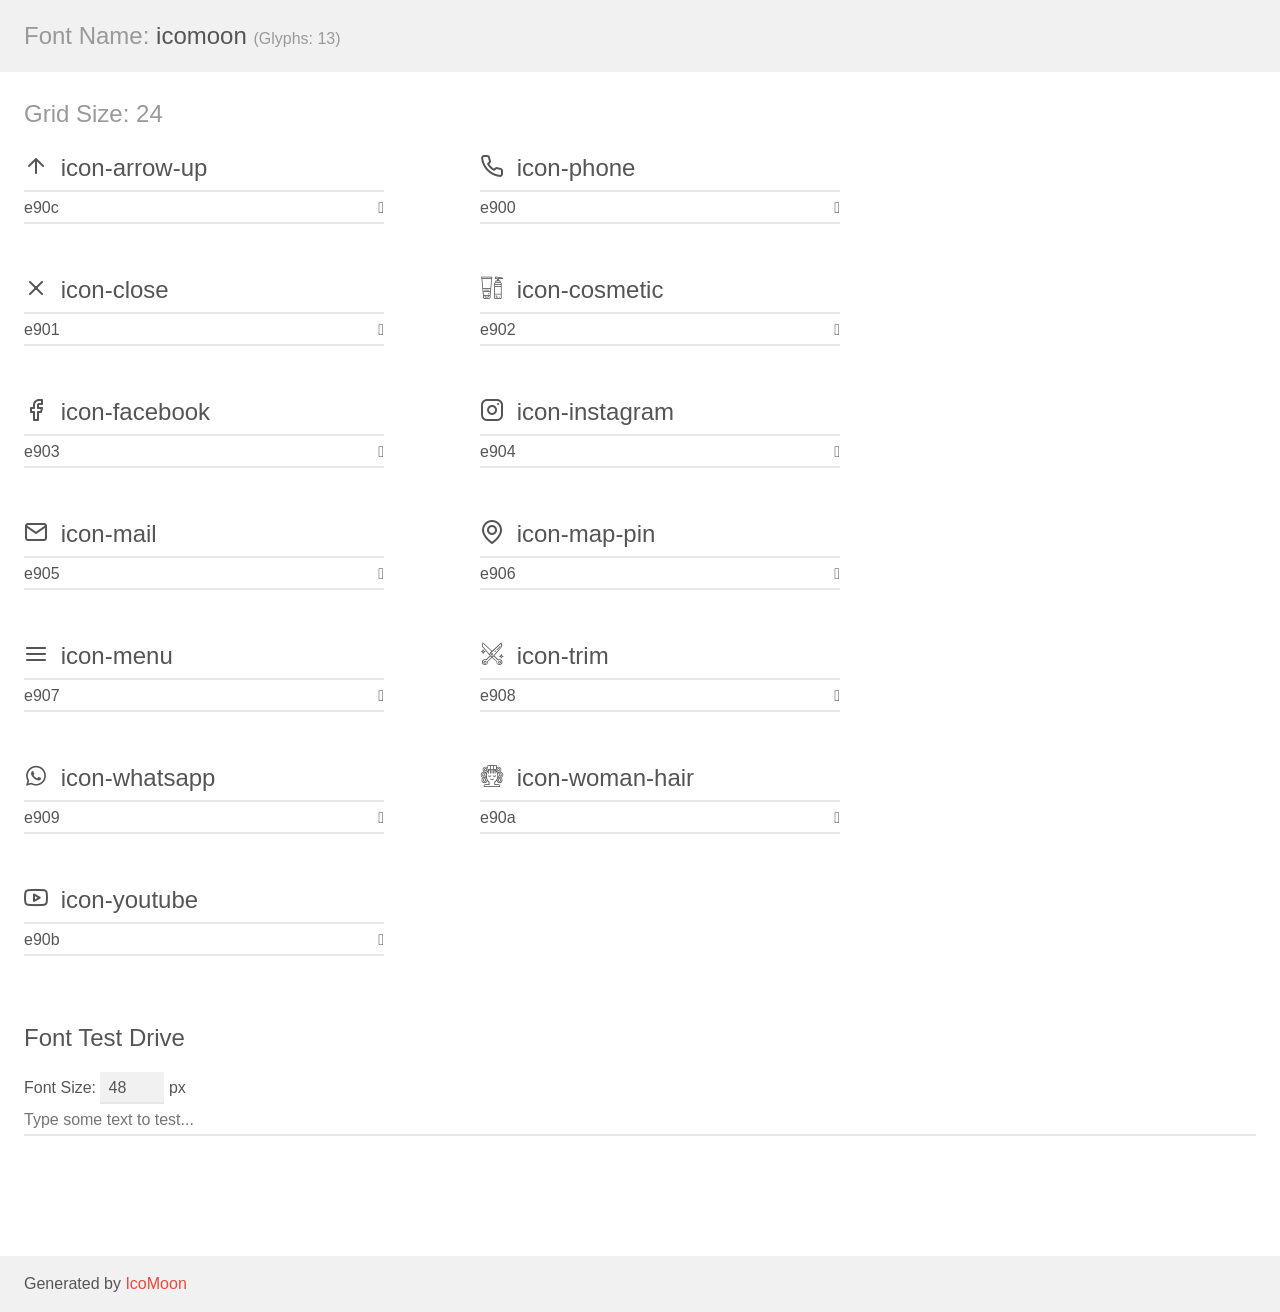
<file: assets/fonts/demo.html>
<!doctype html>
<html>
<head>
    <meta charset="utf-8">
    <title>IcoMoon Demo</title>
    <meta name="description" content="An Icon Font Generated By IcoMoon.io">
    <meta name="viewport" content="width=device-width, initial-scale=1">
    <link rel="stylesheet" href="demo-files/demo.css">
    <link rel="stylesheet" href="style.css"></head>
<body>
    <div class="bgc1 clearfix">
        <h1 class="mhmm mvm"><span class="fgc1">Font Name:</span> icomoon <small class="fgc1">(Glyphs:&nbsp;13)</small></h1>
    </div>
    <div class="clearfix mhl ptl">
        <h1 class="mvm mtn fgc1">Grid Size: 24</h1>
        <div class="glyph fs1">
            <div class="clearfix bshadow0 pbs">
                <span class="icon-arrow-up"></span>
                <span class="mls"> icon-arrow-up</span>
            </div>
            <fieldset class="fs0 size1of1 clearfix hidden-false">
                <input type="text" readonly value="e90c" class="unit size1of2" />
                <input type="text" maxlength="1" readonly value="&#xe90c;" class="unitRight size1of2 talign-right" />
            </fieldset>
            <div class="fs0 bshadow0 clearfix hidden-true">
                <span class="unit pvs fgc1">liga: </span>
                <input type="text" readonly value="" class="liga unitRight" />
            </div>
        </div>
        <div class="glyph fs1">
            <div class="clearfix bshadow0 pbs">
                <span class="icon-phone"></span>
                <span class="mls"> icon-phone</span>
            </div>
            <fieldset class="fs0 size1of1 clearfix hidden-false">
                <input type="text" readonly value="e900" class="unit size1of2" />
                <input type="text" maxlength="1" readonly value="&#xe900;" class="unitRight size1of2 talign-right" />
            </fieldset>
            <div class="fs0 bshadow0 clearfix hidden-true">
                <span class="unit pvs fgc1">liga: </span>
                <input type="text" readonly value="" class="liga unitRight" />
            </div>
        </div>
        <div class="glyph fs1">
            <div class="clearfix bshadow0 pbs">
                <span class="icon-close"></span>
                <span class="mls"> icon-close</span>
            </div>
            <fieldset class="fs0 size1of1 clearfix hidden-false">
                <input type="text" readonly value="e901" class="unit size1of2" />
                <input type="text" maxlength="1" readonly value="&#xe901;" class="unitRight size1of2 talign-right" />
            </fieldset>
            <div class="fs0 bshadow0 clearfix hidden-true">
                <span class="unit pvs fgc1">liga: </span>
                <input type="text" readonly value="" class="liga unitRight" />
            </div>
        </div>
        <div class="glyph fs1">
            <div class="clearfix bshadow0 pbs">
                <span class="icon-cosmetic"></span>
                <span class="mls"> icon-cosmetic</span>
            </div>
            <fieldset class="fs0 size1of1 clearfix hidden-false">
                <input type="text" readonly value="e902" class="unit size1of2" />
                <input type="text" maxlength="1" readonly value="&#xe902;" class="unitRight size1of2 talign-right" />
            </fieldset>
            <div class="fs0 bshadow0 clearfix hidden-true">
                <span class="unit pvs fgc1">liga: </span>
                <input type="text" readonly value="" class="liga unitRight" />
            </div>
        </div>
        <div class="glyph fs1">
            <div class="clearfix bshadow0 pbs">
                <span class="icon-facebook"></span>
                <span class="mls"> icon-facebook</span>
            </div>
            <fieldset class="fs0 size1of1 clearfix hidden-false">
                <input type="text" readonly value="e903" class="unit size1of2" />
                <input type="text" maxlength="1" readonly value="&#xe903;" class="unitRight size1of2 talign-right" />
            </fieldset>
            <div class="fs0 bshadow0 clearfix hidden-true">
                <span class="unit pvs fgc1">liga: </span>
                <input type="text" readonly value="" class="liga unitRight" />
            </div>
        </div>
        <div class="glyph fs1">
            <div class="clearfix bshadow0 pbs">
                <span class="icon-instagram"></span>
                <span class="mls"> icon-instagram</span>
            </div>
            <fieldset class="fs0 size1of1 clearfix hidden-false">
                <input type="text" readonly value="e904" class="unit size1of2" />
                <input type="text" maxlength="1" readonly value="&#xe904;" class="unitRight size1of2 talign-right" />
            </fieldset>
            <div class="fs0 bshadow0 clearfix hidden-true">
                <span class="unit pvs fgc1">liga: </span>
                <input type="text" readonly value="" class="liga unitRight" />
            </div>
        </div>
        <div class="glyph fs1">
            <div class="clearfix bshadow0 pbs">
                <span class="icon-mail"></span>
                <span class="mls"> icon-mail</span>
            </div>
            <fieldset class="fs0 size1of1 clearfix hidden-false">
                <input type="text" readonly value="e905" class="unit size1of2" />
                <input type="text" maxlength="1" readonly value="&#xe905;" class="unitRight size1of2 talign-right" />
            </fieldset>
            <div class="fs0 bshadow0 clearfix hidden-true">
                <span class="unit pvs fgc1">liga: </span>
                <input type="text" readonly value="" class="liga unitRight" />
            </div>
        </div>
        <div class="glyph fs1">
            <div class="clearfix bshadow0 pbs">
                <span class="icon-map-pin"></span>
                <span class="mls"> icon-map-pin</span>
            </div>
            <fieldset class="fs0 size1of1 clearfix hidden-false">
                <input type="text" readonly value="e906" class="unit size1of2" />
                <input type="text" maxlength="1" readonly value="&#xe906;" class="unitRight size1of2 talign-right" />
            </fieldset>
            <div class="fs0 bshadow0 clearfix hidden-true">
                <span class="unit pvs fgc1">liga: </span>
                <input type="text" readonly value="" class="liga unitRight" />
            </div>
        </div>
        <div class="glyph fs1">
            <div class="clearfix bshadow0 pbs">
                <span class="icon-menu"></span>
                <span class="mls"> icon-menu</span>
            </div>
            <fieldset class="fs0 size1of1 clearfix hidden-false">
                <input type="text" readonly value="e907" class="unit size1of2" />
                <input type="text" maxlength="1" readonly value="&#xe907;" class="unitRight size1of2 talign-right" />
            </fieldset>
            <div class="fs0 bshadow0 clearfix hidden-true">
                <span class="unit pvs fgc1">liga: </span>
                <input type="text" readonly value="" class="liga unitRight" />
            </div>
        </div>
        <div class="glyph fs1">
            <div class="clearfix bshadow0 pbs">
                <span class="icon-trim"></span>
                <span class="mls"> icon-trim</span>
            </div>
            <fieldset class="fs0 size1of1 clearfix hidden-false">
                <input type="text" readonly value="e908" class="unit size1of2" />
                <input type="text" maxlength="1" readonly value="&#xe908;" class="unitRight size1of2 talign-right" />
            </fieldset>
            <div class="fs0 bshadow0 clearfix hidden-true">
                <span class="unit pvs fgc1">liga: </span>
                <input type="text" readonly value="" class="liga unitRight" />
            </div>
        </div>
        <div class="glyph fs1">
            <div class="clearfix bshadow0 pbs">
                <span class="icon-whatsapp"></span>
                <span class="mls"> icon-whatsapp</span>
            </div>
            <fieldset class="fs0 size1of1 clearfix hidden-false">
                <input type="text" readonly value="e909" class="unit size1of2" />
                <input type="text" maxlength="1" readonly value="&#xe909;" class="unitRight size1of2 talign-right" />
            </fieldset>
            <div class="fs0 bshadow0 clearfix hidden-true">
                <span class="unit pvs fgc1">liga: </span>
                <input type="text" readonly value="" class="liga unitRight" />
            </div>
        </div>
        <div class="glyph fs1">
            <div class="clearfix bshadow0 pbs">
                <span class="icon-woman-hair"></span>
                <span class="mls"> icon-woman-hair</span>
            </div>
            <fieldset class="fs0 size1of1 clearfix hidden-false">
                <input type="text" readonly value="e90a" class="unit size1of2" />
                <input type="text" maxlength="1" readonly value="&#xe90a;" class="unitRight size1of2 talign-right" />
            </fieldset>
            <div class="fs0 bshadow0 clearfix hidden-true">
                <span class="unit pvs fgc1">liga: </span>
                <input type="text" readonly value="" class="liga unitRight" />
            </div>
        </div>
        <div class="glyph fs1">
            <div class="clearfix bshadow0 pbs">
                <span class="icon-youtube"></span>
                <span class="mls"> icon-youtube</span>
            </div>
            <fieldset class="fs0 size1of1 clearfix hidden-false">
                <input type="text" readonly value="e90b" class="unit size1of2" />
                <input type="text" maxlength="1" readonly value="&#xe90b;" class="unitRight size1of2 talign-right" />
            </fieldset>
            <div class="fs0 bshadow0 clearfix hidden-true">
                <span class="unit pvs fgc1">liga: </span>
                <input type="text" readonly value="" class="liga unitRight" />
            </div>
        </div>
    </div>

    <!--[if gt IE 8]><!-->
    <div class="mhl clearfix mbl">
        <h1>Font Test Drive</h1>
        <label>
            Font Size: <input id="fontSize" type="number" class="textbox0 mbm"
            min="8" value="48" />
            px
        </label>
        <input id="testText" type="text" class="phl size1of1 mvl"
        placeholder="Type some text to test..." value=""/>
        <div id="testDrive" class="icon-" style="font-family: icomoon">&nbsp;
        </div>
    </div>
    <!--<![endif]-->
    <div class="bgc1 clearfix">
        <p class="mhl">Generated by <a href="https://icomoon.io/app">IcoMoon</a></p>
    </div>

    <script src="demo-files/demo.js"></script>
</body>
</html>
</file>
<file: assets/fonts/demo-files/demo.css>
body {
  padding: 0;
  margin: 0;
  font-family: sans-serif;
  font-size: 1em;
  line-height: 1.5;
  color: #555;
  background: #fff;
}
h1 {
  font-size: 1.5em;
  font-weight: normal;
}
small {
  font-size: .66666667em;
}
a {
  color: #e74c3c;
  text-decoration: none;
}
a:hover, a:focus {
  box-shadow: 0 1px #e74c3c;
}
.bshadow0, input {
  box-shadow: inset 0 -2px #e7e7e7;
}
input:hover {
  box-shadow: inset 0 -2px #ccc;
}
input, fieldset {
  font-family: sans-serif;
  font-size: 1em;
  margin: 0;
  padding: 0;
  border: 0;
}
input {
  color: inherit;
  line-height: 1.5;
  height: 1.5em;
  padding: .25em 0;
}
input:focus {
  outline: none;
  box-shadow: inset 0 -2px #449fdb;
}
.glyph {
  font-size: 16px;
  width: 15em;
  padding-bottom: 1em;
  margin-right: 4em;
  margin-bottom: 1em;
  float: left;
  overflow: hidden;
}
.liga {
  width: 80%;
  width: calc(100% - 2.5em);
}
.talign-right {
  text-align: right;
}
.talign-center {
  text-align: center;
}
.bgc1 {
  background: #f1f1f1;
}
.fgc1 {
  color: #999;
}
.fgc0 {
  color: #000;
}
p {
  margin-top: 1em;
  margin-bottom: 1em;
}
.mvm {
  margin-top: .75em;
  margin-bottom: .75em;
}
.mtn {
  margin-top: 0;
}
.mtl, .mal {
  margin-top: 1.5em;
}
.mbl, .mal {
  margin-bottom: 1.5em;
}
.mal, .mhl {
  margin-left: 1.5em;
  margin-right: 1.5em;
}
.mhmm {
  margin-left: 1em;
  margin-right: 1em;
}
.mls {
  margin-left: .25em;
}
.ptl {
  padding-top: 1.5em;
}
.pbs, .pvs {
  padding-bottom: .25em;
}
.pvs, .pts {
  padding-top: .25em;
}
.unit {
  float: left;
}
.unitRight {
  float: right;
}
.size1of2 {
  width: 50%;
}
.size1of1 {
  width: 100%;
}
.clearfix:before, .clearfix:after {
  content: " ";
  display: table;
}
.clearfix:after {
  clear: both;
}
.hidden-true {
  display: none;
}
.textbox0 {
  width: 3em;
  background: #f1f1f1;
  padding: .25em .5em;
  line-height: 1.5;
  height: 1.5em;
}
#testDrive {
  display: block;
  padding-top: 24px;
  line-height: 1.5;
}
.fs0 {
  font-size: 16px;
}
.fs1 {
  font-size: 24px;
}
</file>
<file: assets/fonts/style.css>
@font-face {
  font-family: 'icomoon';
  src:  url('fonts/icomoon.eot?27lhn');
  src:  url('fonts/icomoon.eot?27lhn#iefix') format('embedded-opentype'),
    url('fonts/icomoon.ttf?27lhn') format('truetype'),
    url('fonts/icomoon.woff?27lhn') format('woff'),
    url('fonts/icomoon.svg?27lhn#icomoon') format('svg');
  font-weight: normal;
  font-style: normal;
  font-display: block;
}

[class^="icon-"], [class*=" icon-"] {
  /* use !important to prevent issues with browser extensions that change fonts */
  font-family: 'icomoon' !important;
  speak: never;
  font-style: normal;
  font-weight: normal;
  font-variant: normal;
  text-transform: none;
  line-height: 1;

  /* Better Font Rendering =========== */
  -webkit-font-smoothing: antialiased;
  -moz-osx-font-smoothing: grayscale;
}

.icon-arrow-up:before {
  content: "\e90c";
}
.icon-phone:before {
  content: "\e900";
}
.icon-close:before {
  content: "\e901";
}
.icon-cosmetic:before {
  content: "\e902";
}
.icon-facebook:before {
  content: "\e903";
}
.icon-instagram:before {
  content: "\e904";
}
.icon-mail:before {
  content: "\e905";
}
.icon-map-pin:before {
  content: "\e906";
}
.icon-menu:before {
  content: "\e907";
}
.icon-trim:before {
  content: "\e908";
}
.icon-whatsapp:before {
  content: "\e909";
}
.icon-woman-hair:before {
  content: "\e90a";
}
.icon-youtube:before {
  content: "\e90b";
}
</file>
